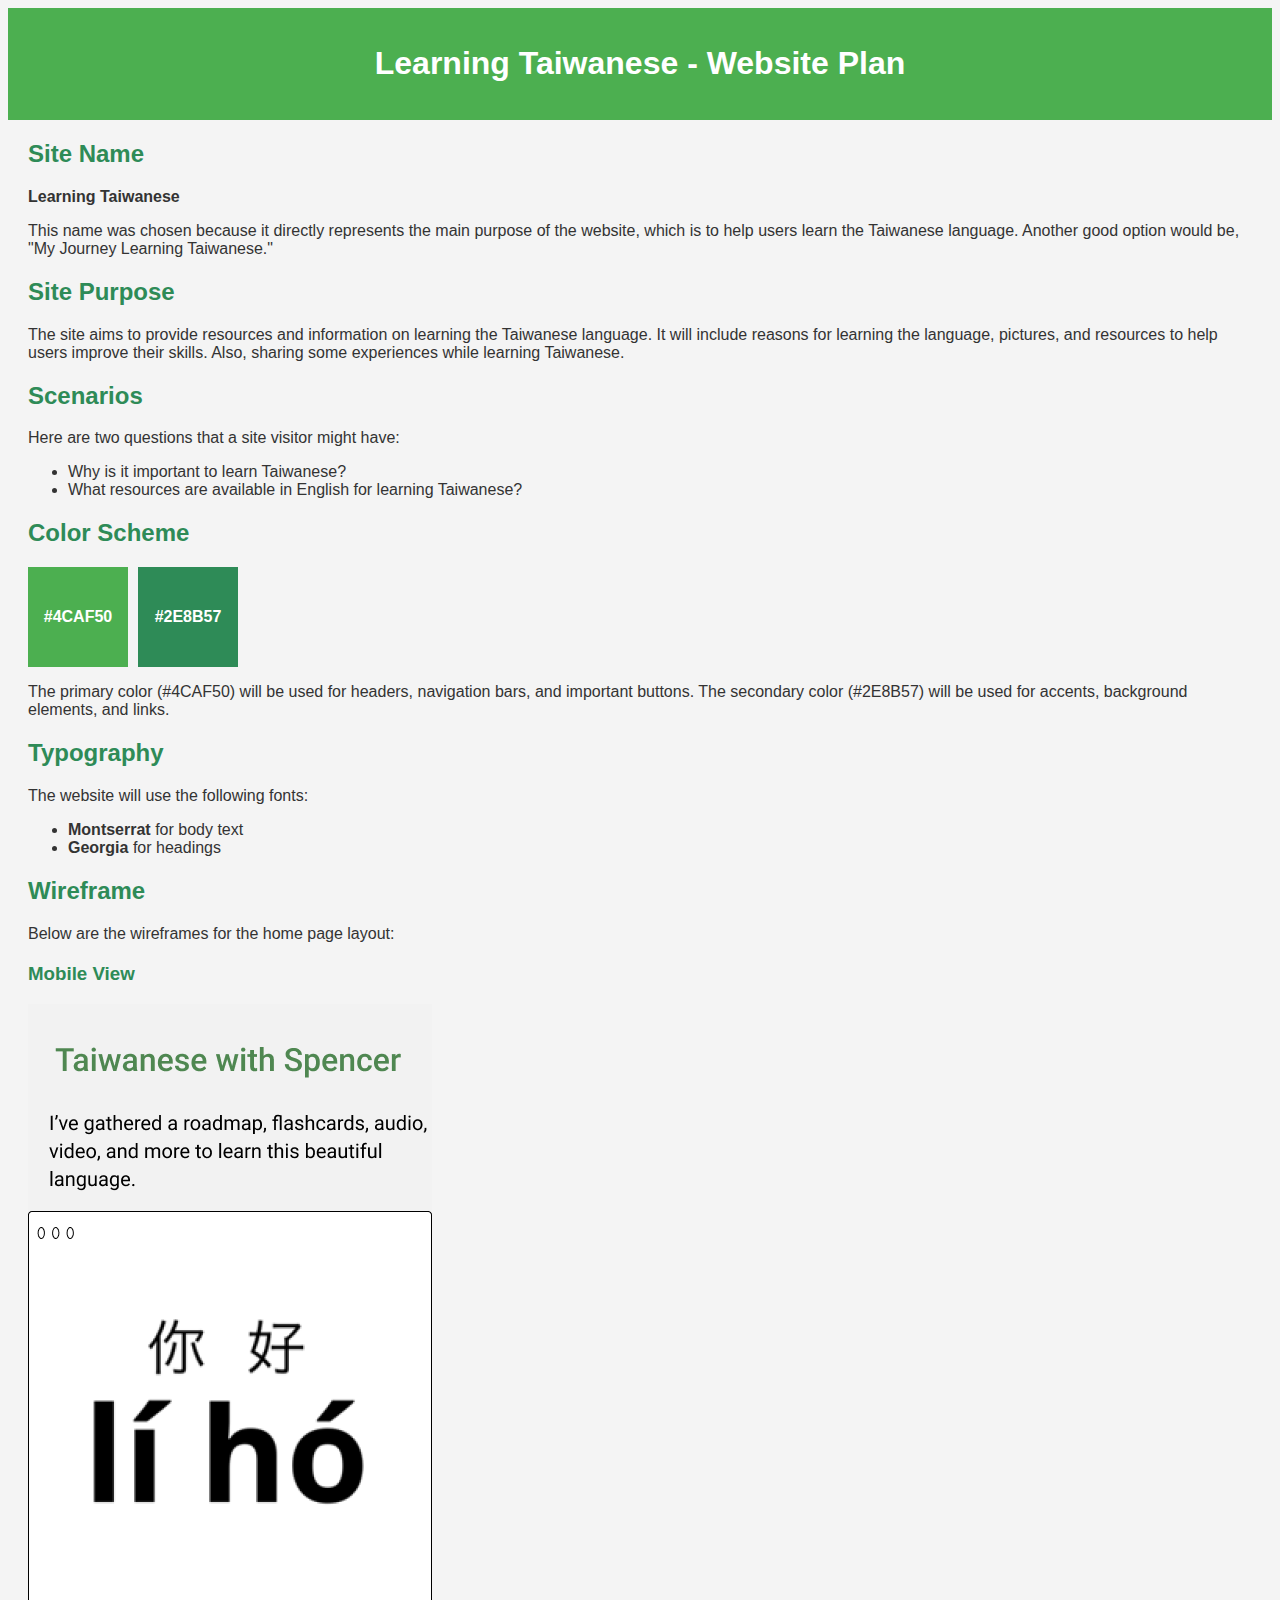
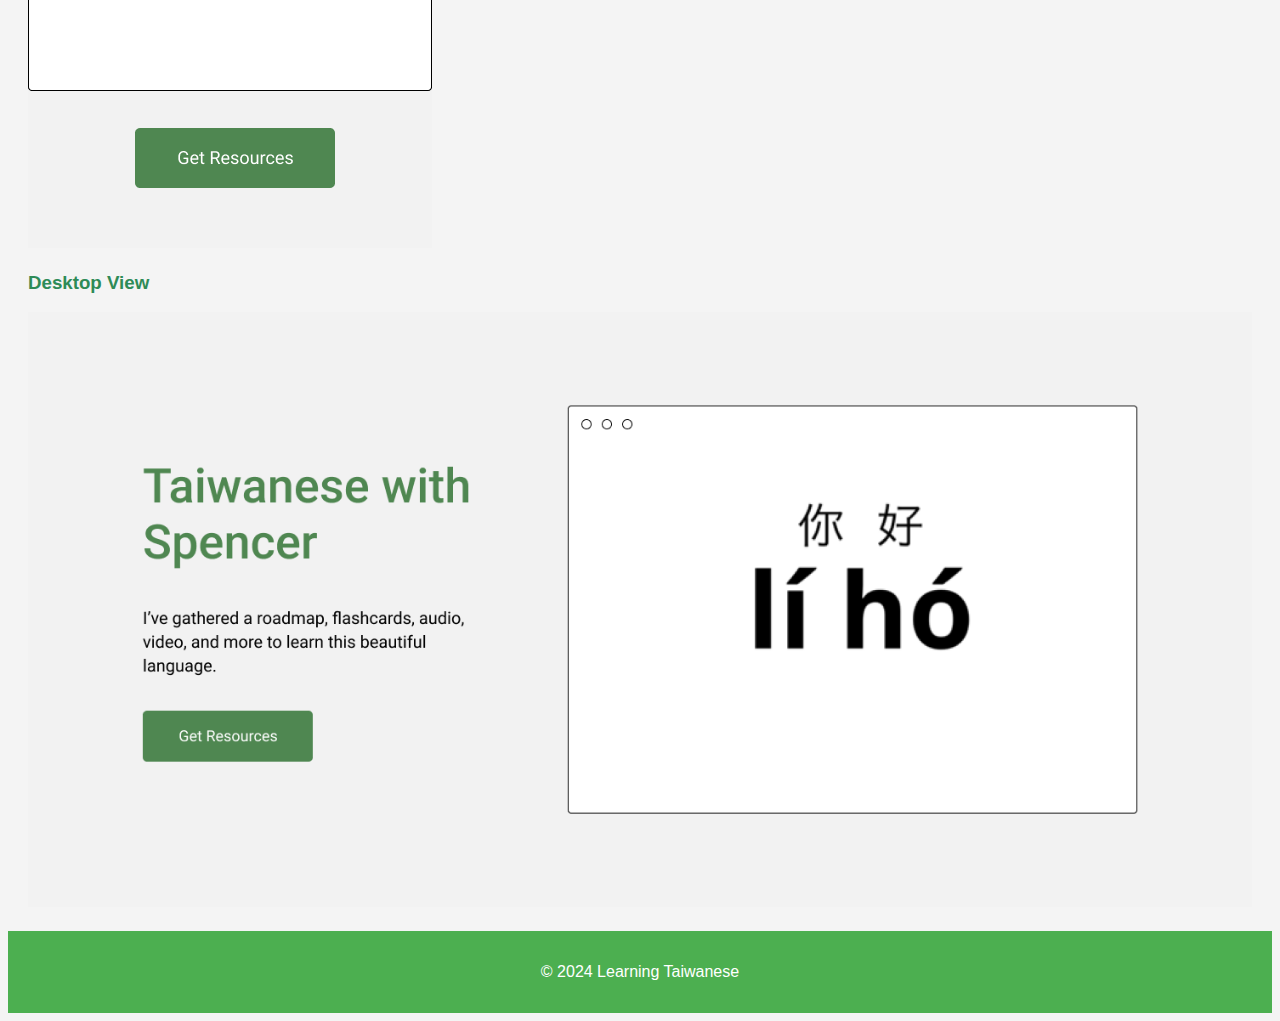
<file: project/index.html>
<!DOCTYPE html>
<html lang="en">

<head>
  <meta charset="UTF-8">
  <meta name="viewport" content="width=device-width, initial-scale=1.0">
  <title>Learning Taiwanese - Website Plan</title>
  <style>
    .white {
      color: white;
    }

    body {
      font-family: Arial, sans-serif;
      background-color: #f4f4f4;
      color: #333;
    }

    header,
    footer {
      background-color: #4CAF50;
      color: white;
      text-align: center;
      padding: 1em;
    }

    main {
      margin: 20px;
    }

    h1,
    h2,
    h3 {
      color: #2E8B57;
    }

    .color-scheme {
      display: flex;
      gap: 10px;
    }

    .color-scheme div {
      width: 100px;
      height: 100px;
      text-align: center;
      line-height: 100px;
      color: white;
      font-weight: bold;
    }

    .primary-color {
      background-color: #4CAF50;
    }

    .secondary-color {
      background-color: #2E8B57;
    }

    .wireframe {
      margin-top: 20px;
    }

    .wireframe img {
      max-width: 100%;
    }
  </style>
</head>

<body>
  <header>
    <h1 class="white">Learning Taiwanese - Website Plan</h1>
  </header>
  <main>
    <section>
      <h2>Site Name</h2>
      <p><strong>Learning Taiwanese</strong></p>
      <p>This name was chosen because it directly represents the main purpose of the website, which is to help users
        learn the Taiwanese language. Another good option would be, "My Journey Learning Taiwanese."</p>
    </section>
    <section>
      <h2>Site Purpose</h2>
      <p>The site aims to provide resources and information on learning the Taiwanese language. It will include reasons
        for learning the language, pictures, and resources to help users improve their skills. Also, sharing some
        experiences while learning Taiwanese.</p>
    </section>
    <section>
      <h2>Scenarios</h2>
      <p>Here are two questions that a site visitor might have:</p>
      <ul>
        <li>Why is it important to learn Taiwanese?</li>
        <li>What resources are available in English for learning Taiwanese?</li>
      </ul>
    </section>
    <section>
      <h2>Color Scheme</h2>
      <div class="color-scheme">
        <div class="primary-color">#4CAF50</div>
        <div class="secondary-color">#2E8B57</div>
      </div>
      <p>The primary color (#4CAF50) will be used for headers, navigation bars, and important buttons. The secondary
        color (#2E8B57) will be used for accents, background elements, and links.</p>
    </section>
    <section>
      <h2>Typography</h2>
      <p>The website will use the following fonts:</p>
      <ul>
        <li><strong>Montserrat</strong> for body text</li>
        <li><strong>Georgia</strong> for headings</li>
      </ul>
    </section>
    <section>
      <h2>Wireframe</h2>
      <p>Below are the wireframes for the home page layout:</p>
      <div class="wireframe">
        <h3>Mobile View</h3>
        <img src="images/wireframe-mobile.png" alt="Mobile wireframe">
      </div>
      <div class="wireframe">
        <h3>Desktop View</h3>
        <img src="images/wireframe-desktop.png" alt="Desktop wireframe">
      </div>
    </section>
  </main>
  <footer>
    <p>&copy; 2024 Learning Taiwanese</p>
  </footer>
</body>

</html>
</file>
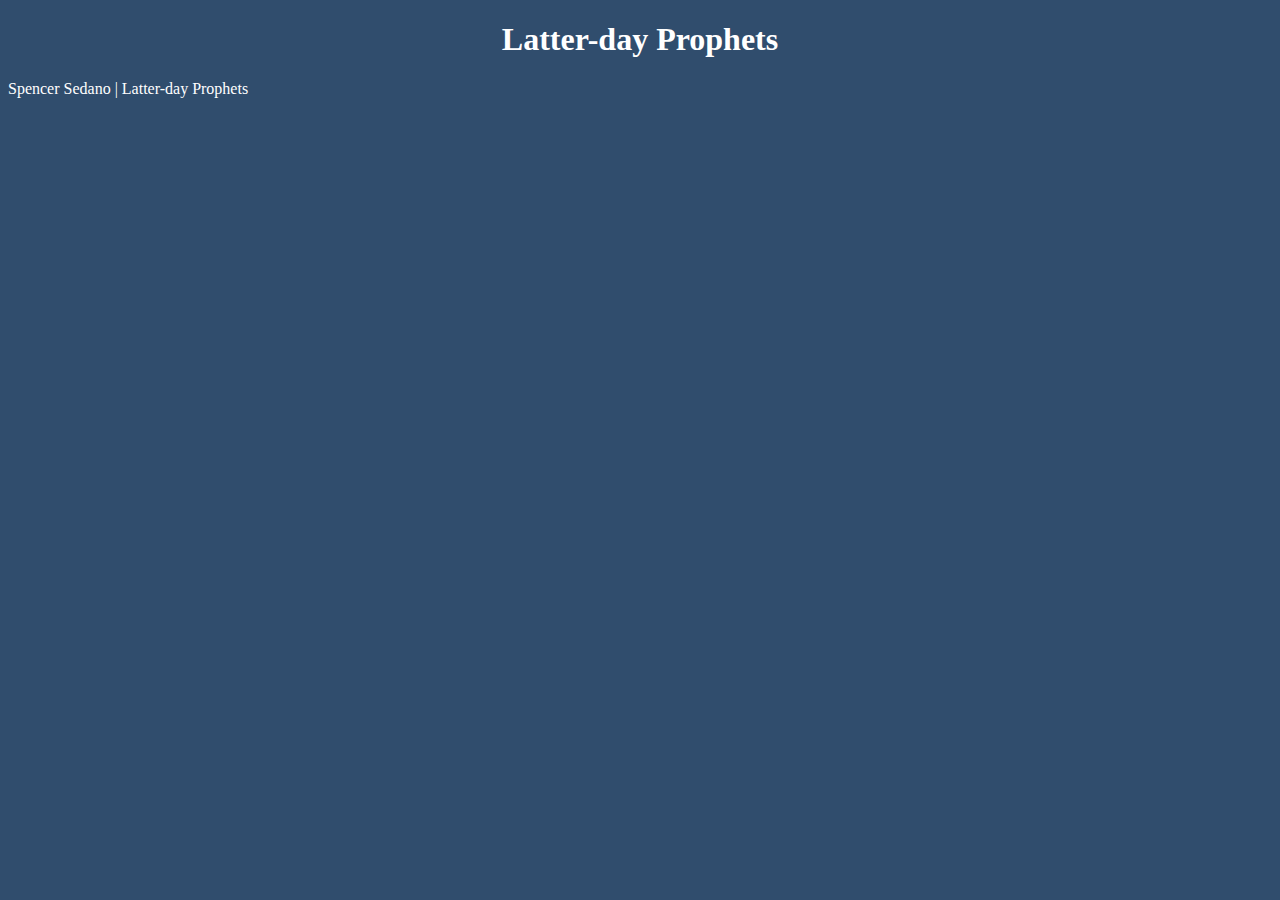
<file: prophets.html>
<!DOCTYPE html>
<html lang="en">

<head>
  <meta charset="UTF-8">
  <meta name="description" content="LDS Prohets">
  <meta name="author" content="Spencer Sedano">
  <meta name="viewport" content="width=device-width, initial-scale=1.0">
  <title>Document</title>
  <link rel="stylesheet" href="styles/prophets.css">
  <script src="scripts/prophets.js" defer></script>
</head>

<body>
  <header>
    <h1>Latter-day Prophets</h1>
  </header>
  <main>
    <div id="cards"></div>
  </main>
  <footer>
    Spencer Sedano | Latter-day Prophets
  </footer>
</body>

</html>
</file>
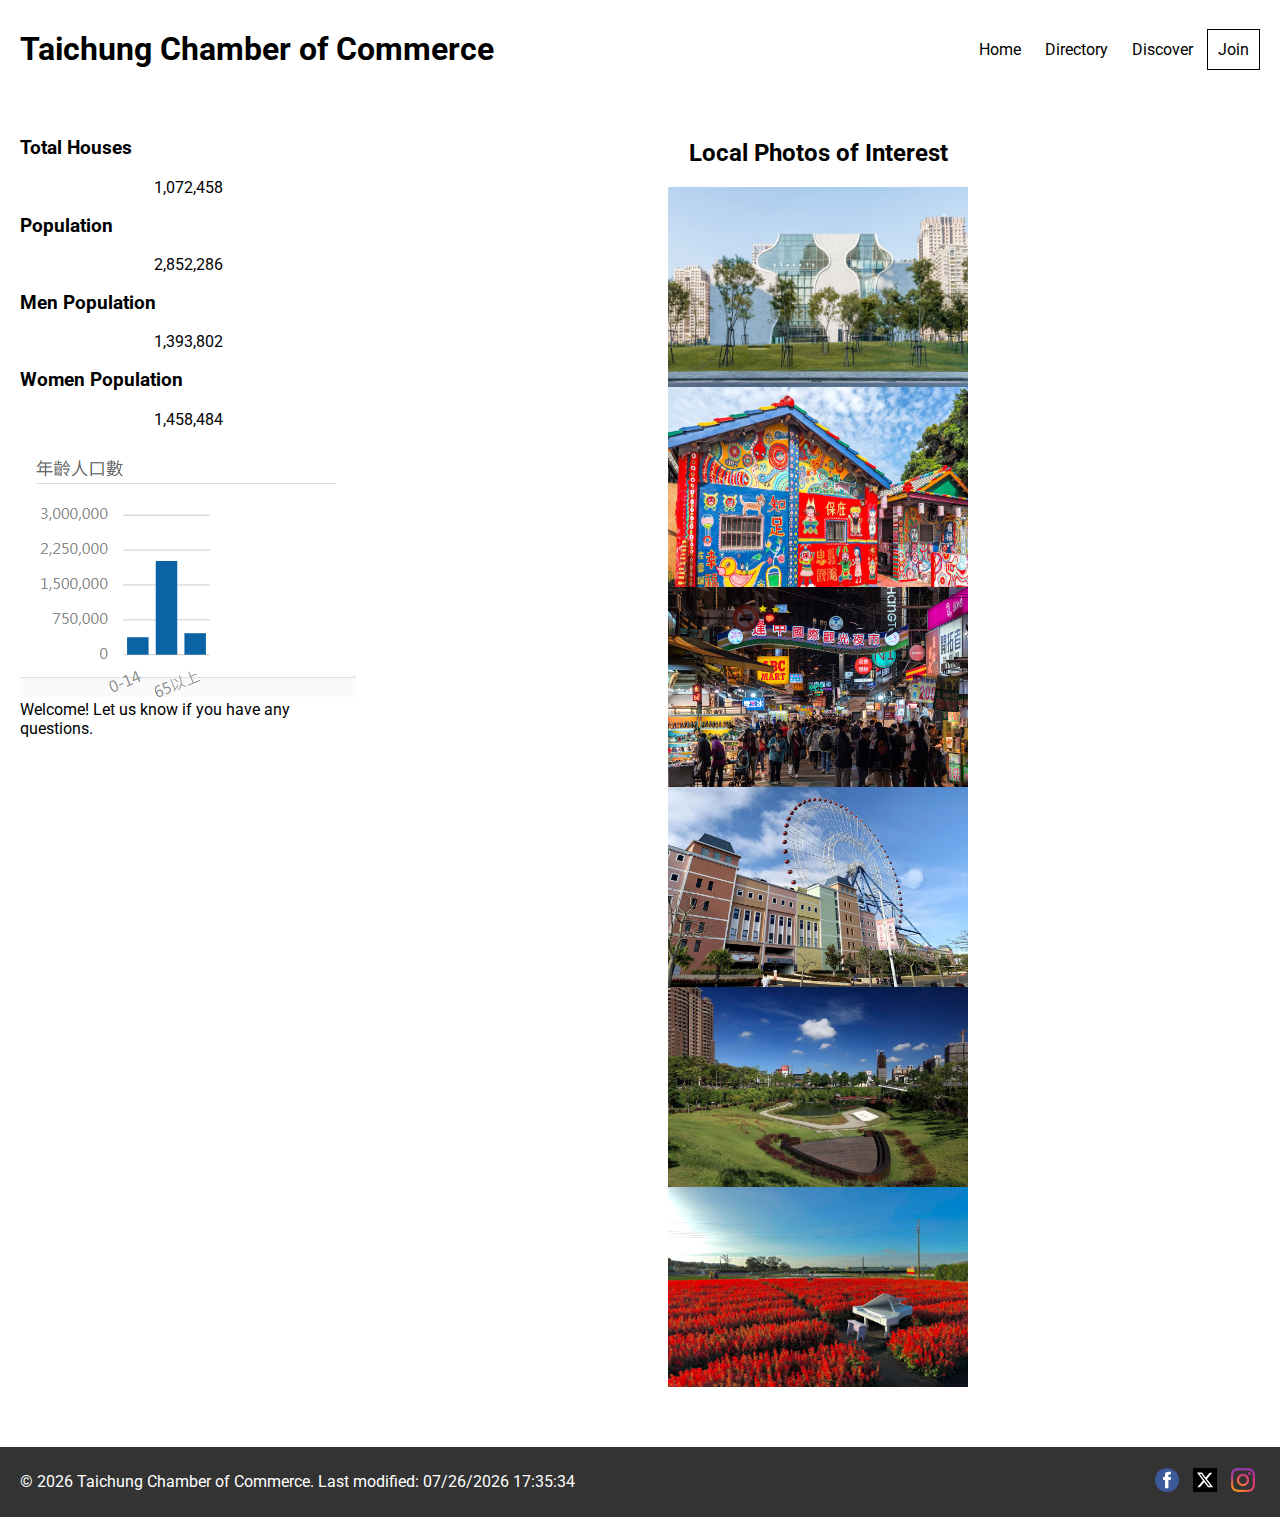
<file: chamber/discover.html>
<!DOCTYPE html>
<html lang="en">

<head>
  <meta charset="UTF-8">
  <meta name="viewport" content="width=device-width, initial-scale=1.0">
  <meta name="description" content="Taichung - Chamber of Commerce">
  <meta name="author" content="Spencer Sedano">
  <meta property="og:title" content="Taichung Chamber of Commerce">
  <meta property="og:type" content="website">
  <meta property="og:image" content="https://spencersedano.github.io/wdd231/chamber/images/chamber.jpg">
  <meta property="og:url" content="https://spencersedano.github.io/wdd231/chamber/">
  <title>Taichung Chamber of Commerce</title>
  <link rel="stylesheet" href="styles/normalize.css">
  <link rel="icon" href="images/favicon.ico">
  <link rel="preconnect" href="https://fonts.googleapis.com">
  <link rel="preconnect" href="https://fonts.gstatic.com" crossorigin>
  <link
    href="https://fonts.googleapis.com/css2?family=Roboto:ital,wght@0,100;0,300;0,400;0,500;0,700;0,900;1,100;1,300;1,400;1,500;1,700;1,900&display=swap"
    rel="stylesheet">
  <link rel="stylesheet" href="styles/main.css">
  <script src="scripts/script.js" defer></script>
  <script src="scripts/discover.js" defer></script>

</head>

<body>
  <header>
    <nav class="navbar">
      <div class="navbar-brand">
        <h1><a href="index.html">Taichung Chamber of Commerce</a></h1>
      </div>
      <div class="navbar-links noactive" id="navbar-links">
        <a href="index.html">Home</a>
        <a href="directory.html">Directory</a>
        <a href="discover.html">Discover</a>
        <a href="join.html" class="join-button">Join</a>
      </div>
      <button class="hamburger" id="hamburger">&#9776;</button>
    </nav>
  </header>

  <main>
    <section class="discover-container">
      <aside class="sidebar">
        <div class="demographics">
          <h3>Total Houses</h3>
          <p>1,072,458</p>
          <h3>Population</h3>
          <p>2,852,286</p>
          <h3>Men Population</h3>
          <p>1,393,802</p>
          <h3>Women Population</h3>
          <p>1,458,484</p>
          <img src="images/age.png" alt="Population by Age">
        </div>
        <div id="visit-message">
          <!-- Message about the last visit will be displayed here -->
        </div>
      </aside>
      <div class="main-content">
        <h2>Local Photos of Interest</h2>
        <div class="image-gallery">
          <img src="images/teather.jpg" alt="Taichung Teather" loading="lazy">
          <img src="images/rainbow.jpg" alt="Rainbow Village" loading="lazy">
          <img src="images/fengchia.jpg" alt="Fengchia Night Market" loading="lazy">
          <img src="images/lihpao.jpg" alt="Lihpao Amusement Park" loading="lazy">
          <img src="images/maplegarden.jpg" alt="Maple Garden" loading="lazy">
          <img src="images/garden.jpg" alt="Garden" loading="lazy">
        </div>
      </div>
    </section>

  </main>

  <footer>
    <div class="footer-content">
      <p>&copy; <span id="current-year"></span> Taichung Chamber of Commerce. Last modified: <span
          id="last-modified"></span></p>
      <div class="social-icons">
        <a href="#"><img src="images/facebook-icon.svg" alt="Facebook"></a>
        <a href="#"><img src="images/twitter-icon.svg" alt="Twitter"></a>
        <a href="#"><img src="images/instagram-icon.svg" alt="Instagram"></a>
      </div>
    </div>
  </footer>
</body>

</html>
</file>
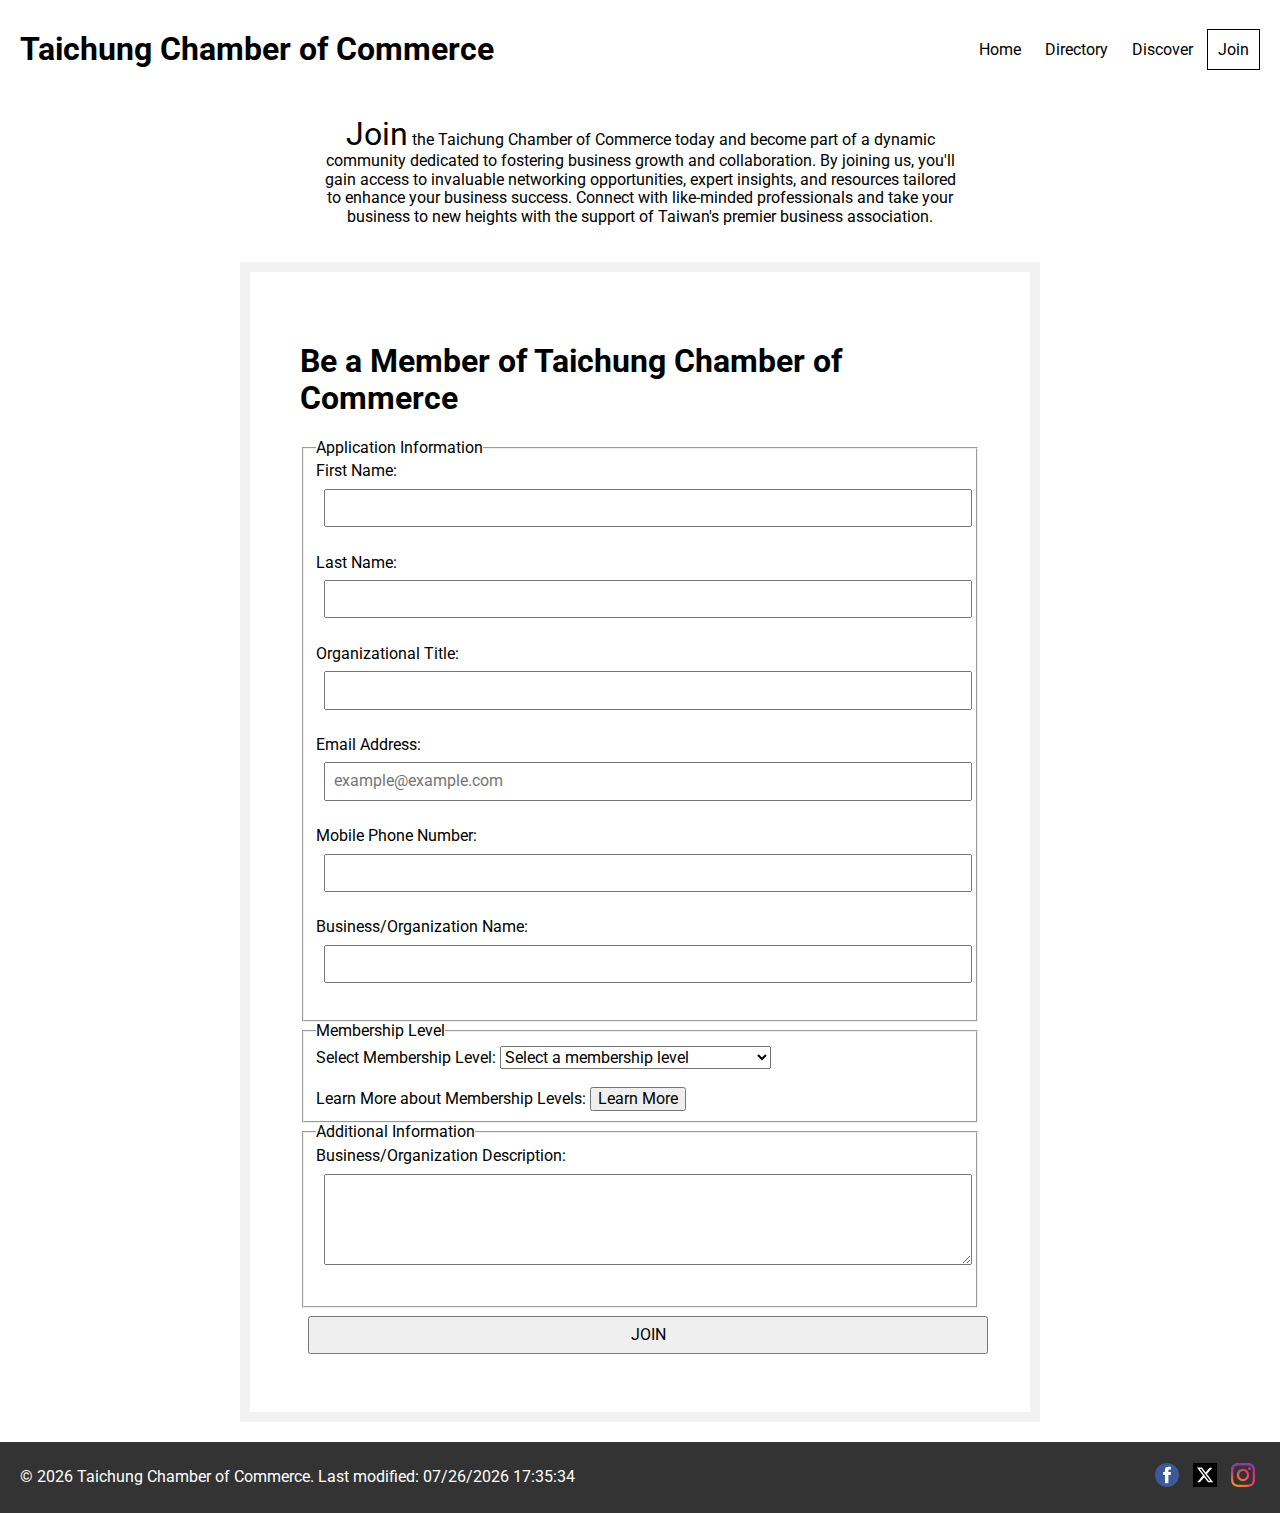
<file: chamber/join.html>
<!DOCTYPE html>
<html lang="en">

<head>
  <meta charset="UTF-8">
  <meta name="viewport" content="width=device-width, initial-scale=1.0">
  <meta name="description" content="Taichung - Chamber of Commerce">
  <meta name="author" content="Spencer Sedano">
  <meta property="og:title" content="Taichung Chamber of Commerce">
  <meta property="og:type" content="website">
  <meta property="og:image" content="https://spencersedano.github.io/wdd231/chamber/images/chamber.jpg">
  <meta property="og:url" content="https://spencersedano.github.io/wdd231/chamber/">
  <title>Join - Taichung Chamber of Commerce</title>
  <link rel="stylesheet" href="styles/normalize.css">
  <link rel="icon" href="images/favicon.ico">
  <link rel="preconnect" href="https://fonts.googleapis.com">
  <link rel="preconnect" href="https://fonts.gstatic.com" crossorigin>
  <link
    href="https://fonts.googleapis.com/css2?family=Roboto:ital,wght@0,100;0,300;0,400;0,500;0,700;0,900;1,100;1,300;1,400;1,500;1,700;1,900&display=swap"
    rel="stylesheet">
  <link rel="stylesheet" href="styles/main.css">
  <link rel="stylesheet" href="styles/form.css">

  <!--   <script src="scripts/script.js" defer></script> -->
  <script src="scripts/form.js" defer></script>

</head>

<body>

  <header>
    <nav class="navbar">
      <div class="navbar-brand">
        <h1><a href="index.html">Taichung Chamber of Commerce</a></h1>
      </div>
      <div class="navbar-links noactive" id="navbar-links">
        <a href="index.html">Home</a>
        <a href="directory.html">Directory</a>
        <a href="#discover">Discover</a>
        <a href="join.html" class="join-button">Join</a>
      </div>
      <button class="hamburger" id="hamburger">&#9776;</button>
    </nav>
  </header>
  <div id="welcome-message">
    <p><span id="join-word">Join</span> the Taichung Chamber of Commerce today and become part of a dynamic community
      dedicated to fostering
      business
      growth and collaboration. By joining us, you'll gain access to invaluable networking opportunities, expert
      insights,
      and
      resources tailored to enhance your business success. Connect with like-minded professionals and take your business
      to
      new heights with the support of Taiwan's premier business association.</p>

  </div>
  <!-- FORM -->

  <div class="form-box">
    <h1>Be a Member of Taichung Chamber of Commerce</h1>
    <form action="thankyou.html" method="get">
      <fieldset>
        <legend>Application Information</legend>
        <label for="first-name">First Name:</label>
        <input id="first-name" type="text" name="first-name" autocomplete="given-name" required>
        <br><br>
        <label for="last-name">Last Name:</label>
        <input type="text" id="last-name" name="last-name" autocomplete="family-name" required>
        <br><br>
        <label for="org-title">Organizational Title:</label>
        <input type="text" id="org-title" name="org-title" autocomplete="organization-title" pattern="[a-zA-Z\- ]{7,}"
          title="Please enter a valid organizational title (minimum 7 characters, alphabets, hyphens, and spaces only)."
          required>
        <br><br>
        <label for="email">Email Address:</label>
        <input type="email" id="email" name="email" autocomplete="email" placeholder="example@example.com"
          required><br><br>

        <label for="mobile">Mobile Phone Number: </label>
        <input type="tel" id="mobile" name="mobile" autocomplete="tel" required>
        <br><br>
        <label for="business-name">Business/Organization Name:</label>
        <input type="text" id="business-name" name="business-name" autocomplete="organization" required>
        <br><br>
      </fieldset>

      <fieldset>
        <legend>Membership Level</legend>
        <label for="membership-level">Select Membership Level:</label>
        <select id="membership-level" name="membership-level" required>
          <option value="" disabled selected>Select a membership level</option>
          <option value="NP">NP Membership (Non-profit, no fee)</option>
          <option value="Bronze">Bronze Membership</option>
          <option value="Silver">Silver Membership</option>
          <option value="Gold">Gold Membership</option>
        </select><br><br>
        <!-- Modal  -->
        <label for="membership-info">Learn More about Membership Levels:</label>
        <button type="button" id="membership-info">Learn More</button>
        <dialog data-modal>
          <h2>Membership Benefits</h2>
          <p>Details about membership benefits at each level go here...</p>
          <p>NP Membership: No fee, tailored benefits for non-profit organizations.</p>
          <p>Bronze Membership: Basic benefits with affordable pricing.</p>
          <p>Silver Membership: Enhanced benefits including event discounts.</p>
          <p>Gold Membership: Premium benefits with priority access and advertising opportunities.</p>
        </dialog>
      </fieldset>

      <fieldset>
        <legend>Additional Information</legend>
        <label for="business-description">Business/Organization Description:</label><br>
        <textarea id="business-description" name="business-description" rows="4" cols="50"></textarea><br><br>
      </fieldset>

      <!-- Hidden Timestamp Field -->
      <input type="hidden" id="timestamp" name="timestamp" value="">


      <!-- Submit Button -->
      <input type="submit" value="JOIN">
    </form>
  </div>








  <footer>
    <div class="footer-content">
      <p>&copy; <span id="current-year"></span> Taichung Chamber of Commerce. Last modified: <span
          id="last-modified"></span></p>
      <div class="social-icons">
        <a href="#"><img src="images/facebook-icon.svg" alt="Facebook"></a>
        <a href="#"><img src="images/twitter-icon.svg" alt="Twitter"></a>
        <a href="#"><img src="images/instagram-icon.svg" alt="Instagram"></a>
      </div>
    </div>
  </footer>
</body>

</html>
</file>
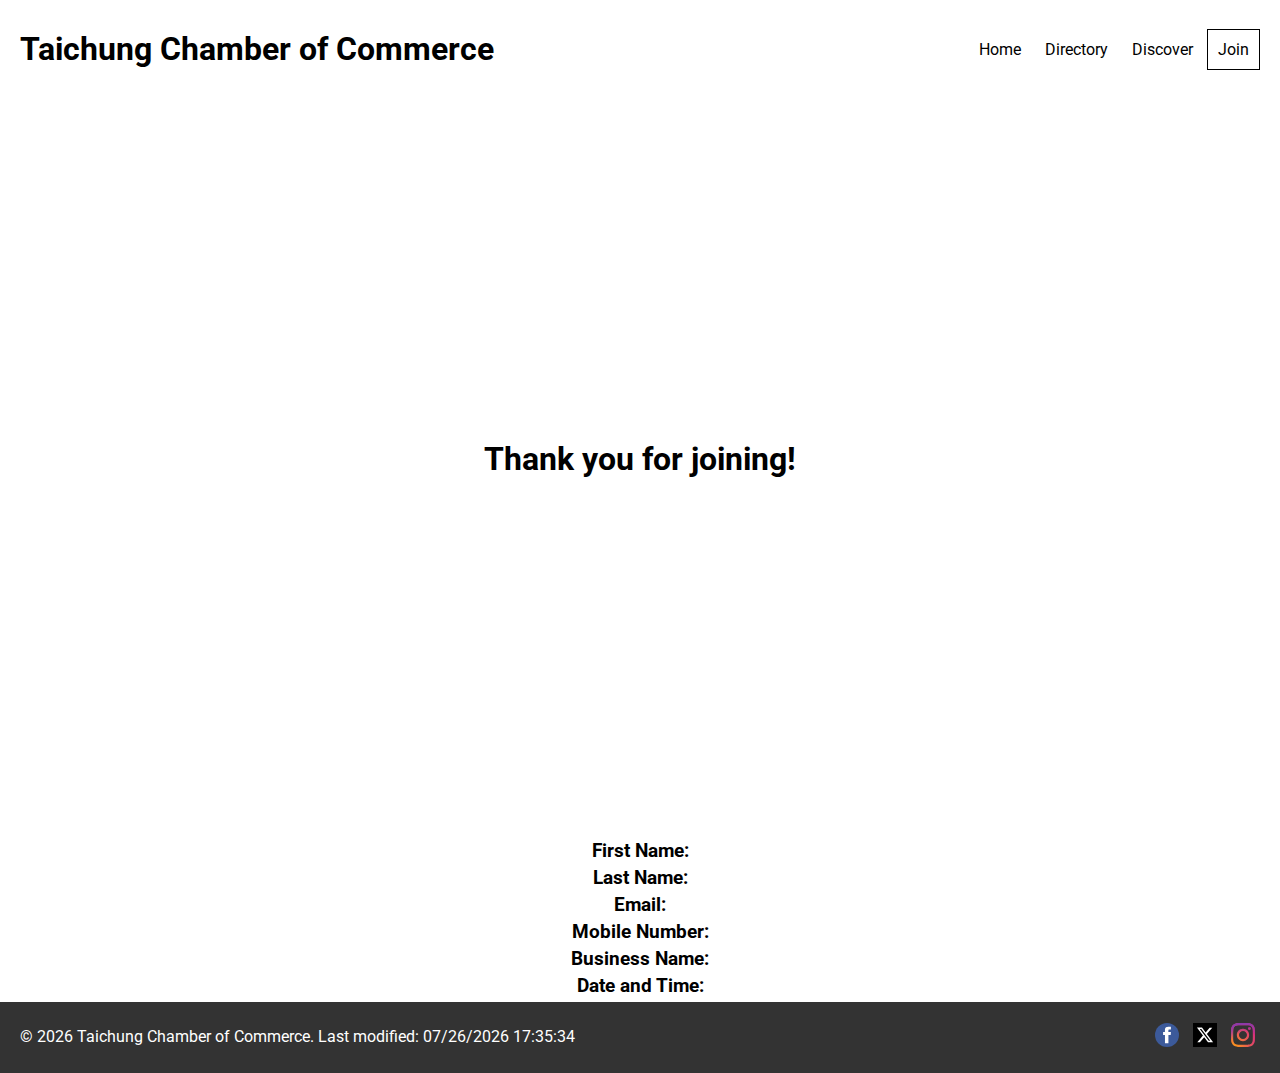
<file: chamber/thankyou.html>
<!DOCTYPE html>
<html lang="en">

<head>
  <meta charset="UTF-8">
  <meta name="viewport" content="width=device-width, initial-scale=1.0">
  <meta name="description" content="Taichung - Chamber of Commerce">
  <meta name="author" content="Spencer Sedano">
  <meta property="og:title" content="Taichung Chamber of Commerce">
  <meta property="og:type" content="website">
  <meta property="og:image" content="https://spencersedano.github.io/wdd231/chamber/images/chamber.jpg">
  <meta property="og:url" content="https://spencersedano.github.io/wdd231/chamber/">
  <title>Join - Taichung Chamber of Commerce</title>
  <link rel="stylesheet" href="styles/normalize.css">
  <link rel="icon" href="images/favicon.ico">
  <link rel="preconnect" href="https://fonts.googleapis.com">
  <link rel="preconnect" href="https://fonts.gstatic.com" crossorigin>
  <link
    href="https://fonts.googleapis.com/css2?family=Roboto:ital,wght@0,100;0,300;0,400;0,500;0,700;0,900;1,100;1,300;1,400;1,500;1,700;1,900&display=swap"
    rel="stylesheet">
  <link rel="stylesheet" href="styles/main.css">
  <link rel="stylesheet" href="styles/thankyou.css">


  <script src="scripts/thankyou.js" defer></script>

</head>

<body>

  <header>
    <nav class="navbar">
      <div class="navbar-brand">
        <h1><a href="index.html">Taichung Chamber of Commerce</a></h1>
      </div>
      <div class="navbar-links noactive" id="navbar-links">
        <a href="index.html">Home</a>
        <a href="directory.html">Directory</a>
        <a href="#discover">Discover</a>
        <a href="join.html" class="join-button">Join</a>
      </div>
      <button class="hamburger" id="hamburger">&#9776;</button>
    </nav>
  </header>



  <div class="thank-you">
    <h1>Thank you for joining!</h1>
  </div>
  <div class="form-data">
    <p><strong>First Name:</strong> <span id="first-name"></span></p>
    <p><strong>Last Name:</strong> <span id="last-name"></span></p>
    <p><strong>Email:</strong> <span id="email"></span></p>
    <p><strong>Mobile Number:</strong> <span id="mobile"></span></p>
    <p><strong>Business Name:</strong> <span id="business-name"></span></p>
    <p><strong>Date and Time:</strong> <span id="timestamp"></span></p>
  </div>








  <footer>
    <div class="footer-content">
      <p>&copy; <span id="current-year"></span> Taichung Chamber of Commerce. Last modified: <span
          id="last-modified"></span></p>
      <div class="social-icons">
        <a href="#"><img src="images/facebook-icon.svg" alt="Facebook"></a>
        <a href="#"><img src="images/twitter-icon.svg" alt="Twitter"></a>
        <a href="#"><img src="images/instagram-icon.svg" alt="Instagram"></a>
      </div>
    </div>
  </footer>
</body>

</html>
</file>
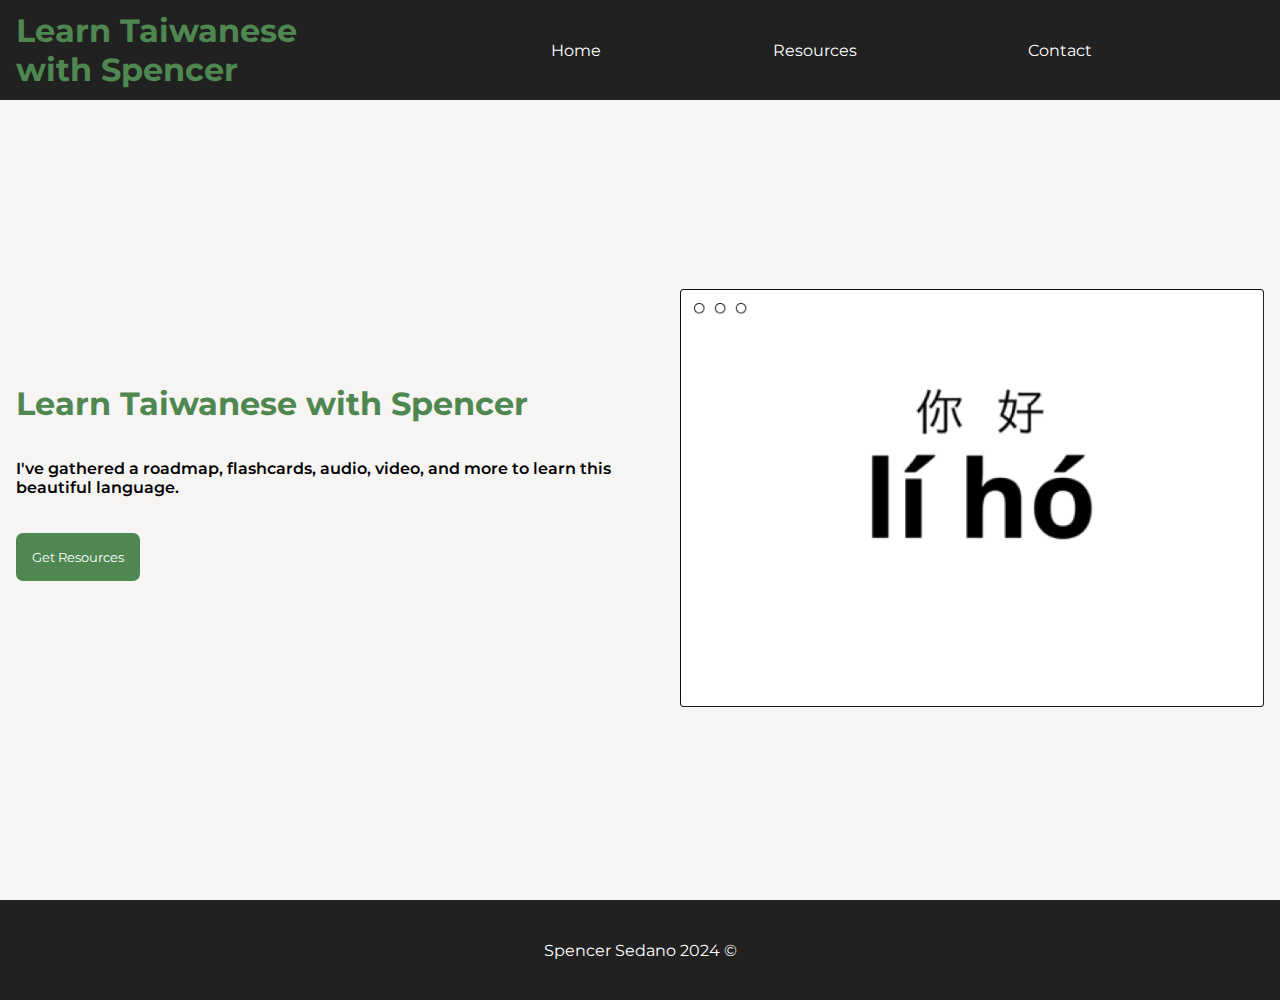
<file: project/home.html>
<!DOCTYPE html>
<html lang="en">

<head>
  <meta name="description" content="All the resources you need to learn Taiwanese">
  <meta name="author" content="Spencer Sedano">
  <meta charset="UTF-8">
  <meta name="viewport" content="width=device-width, initial-scale=1.0">
  <title>Learn Taiwanese with Spencer</title>
  <link rel="stylesheet" href="styles/home.css">

  <!-- Montserrat Font-->
  <link rel="preconnect" href="https://fonts.googleapis.com">
  <link rel="preconnect" href="https://fonts.gstatic.com" crossorigin>
  <link href="https://fonts.googleapis.com/css2?family=Montserrat:ital,wght@0,100..900;1,100..900&display=swap"
    rel="stylesheet">
  <script src="scripts/home.js" defer></script>

  <link rel="apple-touch-icon" sizes="180x180" href="favicon/apple-touch-icon.png">
  <link rel="icon" type="image/png" sizes="32x32" href="favicon/favicon-32x32.png">
  <link rel="icon" type="image/png" sizes="16x16" href="favicon/favicon-16x16.png">
  <link rel="manifest" href="favicon/site.webmanifest">
</head>

<body>
  <header>
    <nav>
      <h1><a href="home.html">Learn Taiwanese with Spencer</a></h1>
      <ul class="navbar-links noactive" id="navbar-links">
        <li><a href="home.html">Home</a></li>
        <li><a href="resources.html">Resources</a></li>
        <li><a href="contact.html">Contact</a></li>
      </ul>
      <button class="hamburger" id="hamburger">&#9776;</button>
    </nav>
  </header>

  <section id="hero-section">
    <div id="section-description">
      <h2>Learn Taiwanese with Spencer</h2>
      <p>I've gathered a roadmap, flashcards, audio, video, and more to learn this beautiful language.</p>
      <button>Get Resources</button>
    </div>
    <div id="hero-image">
      <img src="images/browserliho.png" alt="Hello in Taiwanese" loading="lazy">
    </div>
  </section>

  <footer>
    <p>Spencer Sedano 2024 ©</p>
  </footer>
</body>

</html>
</file>
<file: styles/prophets.css>
body {
  background-color: #304d6d;
  color: white;
}
h1 {
  color: white;
  text-align: center;
}
#cards {
  display: grid;
  grid-template-columns: repeat(auto-fit, minmax(350px, 1fr));
}
</file>
<file: chamber/styles/main.css>
* {
  font-family: "Roboto", sans-serif;
  box-sizing: border-box;
}
body {
  margin: 0;
  padding: 0;
}

h1 a {
  text-decoration: none;
  color: black;
}

header {
  padding: 10px 0;
}

.navbar {
  display: flex;
  justify-content: space-between;
  align-items: center;
  padding: 0 20px;
}

.navbar-links {
  gap: 15px;
}

.navbar-links a {
  color: black;
  text-decoration: none;
  padding: 10px;
}

.navbar-links a:hover {
  background-color: #575757;
  color: white;
}

#spotlights {
  width: 100%;
}
#spotlights div {
  display: flex;
  justify-content: space-around;
}

#join {
  width: 100%;
  margin: 0 auto;
  padding: 0.5rem;
  background-color: #0f0f0f;
  border-radius: 0.5rem;
}

#join h2,
p {
  color: white;
  text-align: center;
}

.form-group {
  margin-bottom: 1rem;
  text-align: center;
}

.form-group label {
  display: block;
  margin-bottom: 0.5rem;
  color: #ffffff;
  padding: 0.5rem;
}

.form-group input,
.form-group select {
  width: 50%;
  padding: 0.5rem;
  border: 1px solid #ccc;
  border-radius: 4px;
}

input[type="submit"] {
  cursor: pointer;
}

.join-button {
  border: 1px solid black;
  padding: 10px 20px;
  cursor: pointer;
}

.hamburger {
  display: none;
  font-size: 30px;
  background: none;
  border: none;
  cursor: pointer;
}

main {
  padding: 20px;
}

#chamber-image {
  width: 90%;
  max-height: 500px;
  margin: 0 auto;
}

#chamber-image img {
  width: 100%;
  height: 500px;
  object-fit: contain;
}

section {
  margin-bottom: 40px;
}

#weather-div {
  display: flex;
}

#weather-div h2,
p {
  color: black;
}

footer {
  background-color: #333;

  text-align: center;
  padding: 10px 0;
}

footer p {
  color: white;
}

.footer-content {
  display: flex;
  justify-content: space-between;
  align-items: center;
  padding: 0 20px;
}

.social-icons img {
  width: 24px;
  height: 24px;
  margin: 0 5px;
}

.discover-container {
  display: grid;
  grid-template-columns: 1fr 3fr;
  gap: 20px;
}

.main-content h2 {
  text-align: center;
}

.image-gallery {
  display: flex;
  flex-direction: column;
}

.image-gallery img {
  margin: 0 auto;
  width: 300px;
  height: 200px;
}
.image-gallery img:hover {
  transform: scale(1.1);
  transition: transform 0.3s ease;
}
@media (max-width: 768px) {
  .discover-container {
    grid-template-columns: 1fr;
  }
  .navbar-links {
    flex-direction: column;
    width: 100%;
    background-color: black;
  }
  .navbar-links a {
    color: white;
  }

  .navbar-links.noactive {
    display: none;
  }

  .navbar-links.active {
    display: flex;
    position: absolute;
    top: 100px;
    padding: 1rem;
  }

  .hamburger {
    display: block;
  }
}
</file>
<file: chamber/styles/form.css>
#join-word {
  font-size: 2rem;
}

.form-box {
  max-width: 800px;
  padding: 50px;
  margin: 20px auto 20px;
  background: #ffffff;
  border: 10px solid #f2f2f2;
}

input,
textarea {
  width: 100%;
  padding: 0.5rem;
  margin: 0.5rem;
}

#welcome-message {
  display: flex;
  justify-content: space-around;
  width: 100%;
}

#welcome-message p {
  width: 50%;
  text-align: center;
}
</file>
<file: chamber/styles/thankyou.css>
.thank-you {
  overflow-x: hidden;
  height: 80vh;
  display: flex;
  flex-direction: column;
  justify-content: center;
  align-items: center;
}

.thank-you h1 {
  font-size: 2rem;
  text-align: center;
  animation: pulse 2s infinite;
}

.form-data {
  text-align: left;
  font-size: 1.2rem;
  margin-top: 20px;
}

.form-data p {
  margin: 5px 0;
}

@keyframes pulse {
  0% {
    transform: scale(1);
  }
  50% {
    transform: scale(1.5);
  }
  100% {
    transform: scale(1);
  }
}
</file>
<file: project/styles/home.css>
* {
  padding: 0;
  margin: 0;
  box-sizing: border-box;
  font-family: "Montserrat", "sans-serif";
}
a {
  text-decoration: none;
}

nav {
  display: flex;
  width: 100%;
  height: 100px;
  padding: 1rem;
  align-items: center;
  background-color: rgb(33, 33, 33);
}

nav h1 a {
  color: #4f8751;
}

nav ul {
  display: flex;
  width: 100%;
  justify-content: space-evenly;
  list-style-type: none;
}

nav ul li a {
  text-decoration: none;
  color: white;
}

#hero-section {
  display: flex;
  align-items: center;
  padding: 1rem;
  height: calc(100svh - 100px);
  background-color: rgb(247, 244, 244);
}

#hero-section h2 {
  color: #4f8751;
  font-size: xx-large;
  margin-bottom: 36px;
}

#hero-section p {
  font-weight: 600;
  margin-bottom: 36px;
}

#section-description {
  max-width: 100%;
}

#section-description button {
  border: none;
  background-color: #4f8751;
  padding: 1rem;
  border-radius: 7px;
  color: white;
  margin-bottom: 36px;
}

#hero-image {
  max-width: 100%;
}

#hero-image img {
  margin: 0 auto;
  width: 100%;
  object-fit: contain;
}

footer {
  display: flex;
  align-items: center;
  justify-content: center;
  width: 100%;
  height: 100px;
  background-color: rgb(33, 33, 33);
}

footer p {
  color: white;
}
.hamburger {
  color: White;
  display: none;
  font-size: 30px;
  background: none;
  border: none;
  cursor: pointer;
  width: 100%;
}

@media (max-width: 768px) {
  body {
    overflow-x: hidden;
  }
  #hero-section {
    display: block;
  }
  #hero-image img {
    max-height: 350px;
  }
  .navbar-links.noactive {
    display: none;
  }
  .navbar-links {
    flex-direction: column;
    width: 100%;
    background-color: rgb(33, 33, 33);
  }

  .navbar-links.active {
    display: flex;
    position: absolute;
    top: 100px;
    padding: 1rem;
    align-items: center;
  }

  .hamburger {
    display: block;
  }
}
</file>
